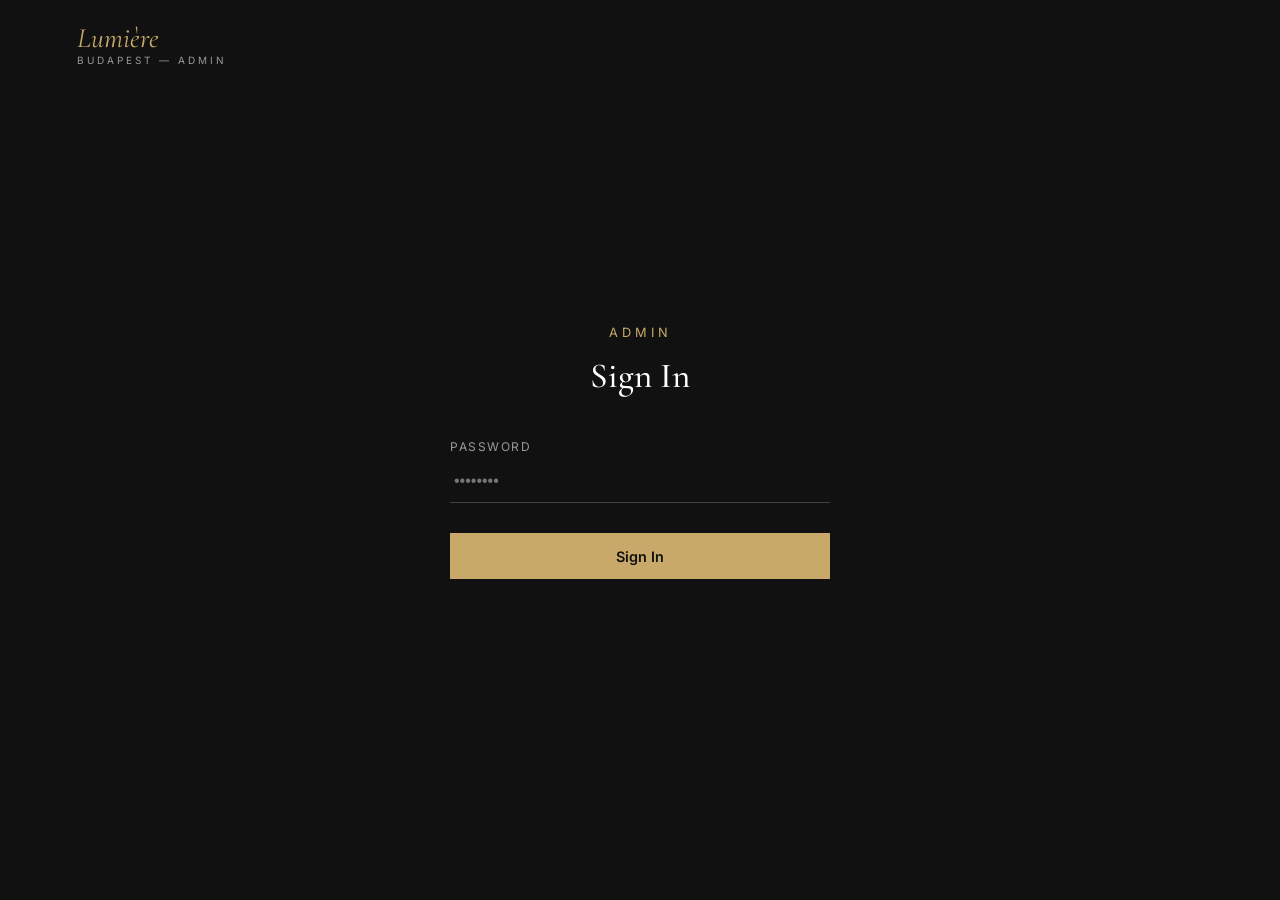
<file: admin.html>
<!DOCTYPE html>
<html lang="en">

<head>

    <meta charset="UTF-8">

    <meta name="viewport"
          content="width=device-width, initial-scale=1.0">

    <title>Admin | Lumière Budapest</title>

    <meta name="robots" content="noindex, nofollow">

    <link rel="preconnect"
          href="https://fonts.googleapis.com">

    <link rel="preconnect"
          href="https://fonts.gstatic.com"
          crossorigin>

    <link href="https://fonts.googleapis.com/css2?family=Cormorant+Garamond:wght@300;400;500;600;700&family=Inter:wght@300;400;500;600;700&display=swap"
          rel="stylesheet">

    <link rel="stylesheet" href="css/admin.css">

    <link rel="icon" type="image/svg+xml" href="assets/favicon.svg">

</head>

<body>

<header class="admin-header">

    <a href="index.html" class="admin-logo">
        <span class="logo-script">Lumière</span>
        <span class="logo-city">Budapest — Admin</span>
    </a>

    <button class="btn-secondary" id="logoutBtn" hidden>Log Out</button>

</header>

<nav class="admin-tabs" id="adminTabs" hidden>
    <button class="admin-tab active" data-tab="galleries">Galleries</button>
    <button class="admin-tab" data-tab="portfolio">Portfolio</button>
</nav>


<!-- ===========================
     LOGIN VIEW
=========================== -->

<section class="login-view" id="loginView">

    <div class="login-box">

        <span class="eyebrow">Admin</span>

        <h1>Sign In</h1>

        <form id="loginForm">

            <label for="adminPassword">Password</label>
            <input type="password" id="adminPassword" name="adminPassword" placeholder="••••••••" required autocomplete="off">

            <button type="submit" class="btn-primary">Sign In</button>

            <p class="login-status" id="loginStatus"></p>

        </form>

    </div>

</section>


<!-- ===========================
     DASHBOARD VIEW
=========================== -->

<section class="dashboard-view" id="dashboardView" hidden>

    <div class="dashboard-topbar">

        <h1>Galleries</h1>

        <button class="btn-primary" id="newGalleryBtn">+ New Gallery</button>

    </div>

    <div class="galleries-table-wrap">

        <table class="galleries-table" id="galleriesTable">

            <thead>
                <tr>
                    <th>Customer</th>
                    <th>Gallery</th>
                    <th>Type</th>
                    <th>Status</th>
                    <th>Photos</th>
                    <th>Selected</th>
                    <th>Expires</th>
                </tr>
            </thead>

            <tbody id="galleriesTableBody">
                <!-- JS-ből töltődik -->
            </tbody>

        </table>

        <div class="galleries-empty" id="galleriesEmpty" hidden>
            No galleries yet — create your first one above.
        </div>

    </div>


    <!-- Galéria részletek / fotófeltöltés panel -->
    <div class="gallery-detail" id="galleryDetail" hidden>

        <div class="detail-header">

            <div>
                <h2 id="detailGalleryName">—</h2>
                <span class="detail-meta" id="detailGalleryMeta"></span>
            </div>

            <button class="btn-secondary" id="closeDetailBtn">Close</button>

        </div>

        <div class="upload-box">

            <label for="photoUploadInput" class="upload-label">
                <span id="uploadLabelText">Click to choose photos, or drag & drop here</span>
            </label>
            <input type="file" id="photoUploadInput" multiple accept="image/jpeg,image/png,image/webp" hidden>

            <button class="btn-primary" id="uploadBtn" disabled>Upload Photos</button>

            <p class="upload-status" id="uploadStatus"></p>

        </div>

        <div class="detail-photos-grid" id="detailPhotosGrid">
            <!-- JS-ből töltődik -->
        </div>

    </div>

</section>


<!-- ===========================
     PORTFOLIO VIEW
=========================== -->

<section class="dashboard-view" id="portfolioView" hidden>

    <div class="dashboard-topbar">

        <h1>Portfolio</h1>

        <div class="topbar-actions">
            <label class="btn-primary file-btn">
                + Standalone Photo
                <input type="file" id="standaloneUploadInput" multiple accept="image/jpeg,image/png,image/webp" hidden>
            </label>
            <button class="btn-primary" id="newAlbumBtn">+ New Album</button>
        </div>

    </div>

    <p class="upload-status" id="standaloneUploadStatus"></p>

    <h2 class="portfolio-subheading">Standalone Photos</h2>
    <p class="portfolio-subtext">These appear directly on the public Portfolio page, not inside any album.</p>

    <div class="portfolio-photos-grid" id="standalonePhotosGrid">
        <!-- JS-ből töltődik -->
    </div>


    <h2 class="portfolio-subheading">Albums <span class="optional-tag">(optional)</span></h2>

    <div class="albums-table-wrap">

        <table class="galleries-table" id="albumsTable">

            <thead>
                <tr>
                    <th></th>
                    <th>Title</th>
                    <th>Location</th>
                    <th>Category</th>
                    <th>Photos</th>
                    <th>Status</th>
                    <th></th>
                </tr>
            </thead>

            <tbody id="albumsTableBody">
                <!-- JS-ből töltődik -->
            </tbody>

        </table>

        <div class="galleries-empty" id="albumsEmpty" hidden>
            No albums yet — creating one is optional.
        </div>

    </div>


    <!-- Album részletek panel -->
    <div class="gallery-detail" id="albumDetail" hidden>

        <div class="detail-header">

            <div>
                <h2 id="albumDetailName">—</h2>
                <span class="detail-meta" id="albumDetailMeta"></span>
            </div>

            <div class="detail-header-actions">
                <button class="btn-secondary" id="editAlbumBtn">Edit Details</button>
                <button class="btn-secondary" id="closeAlbumDetailBtn">Close</button>
            </div>

        </div>

        <div class="upload-box">

            <label for="albumPhotoUploadInput" class="upload-label">
                <span id="albumUploadLabelText">Click to choose photos, or drag & drop here</span>
            </label>
            <input type="file" id="albumPhotoUploadInput" multiple accept="image/jpeg,image/png,image/webp" hidden>

            <button class="btn-primary" id="albumUploadBtn" disabled>Upload Photos</button>

            <p class="upload-status" id="albumUploadStatus"></p>

        </div>

        <div class="portfolio-photos-grid" id="albumPhotosGrid">
            <!-- JS-ből töltődik -->
        </div>

    </div>

</section>


<!-- ===========================
     NEW / EDIT ALBUM MODAL
=========================== -->

<div class="modal-overlay" id="albumFormModal" hidden>

    <div class="modal-box">

        <h2 id="albumFormTitle">New Album</h2>

        <form id="albumForm">

            <input type="hidden" id="albumFormId">

            <label for="albumTitle">Title *</label>
            <input type="text" id="albumTitle" required placeholder="e.g. Suzuki GS500 — Budapest">

            <label for="albumLocation">Location</label>
            <input type="text" id="albumLocation" placeholder="e.g. Buda Castle">

            <label for="albumDate">Date</label>
            <input type="date" id="albumDate">

            <label for="albumCategory">Category</label>
            <input type="text" id="albumCategory" placeholder="e.g. Motorcycle, Portrait, City Tour">

            <label for="albumDescription">Description</label>
            <input type="text" id="albumDescription" placeholder="Short description">

            <label class="checkbox-label">
                <input type="checkbox" id="albumPublished">
                Published (visible on the public site)
            </label>

            <div class="modal-actions">
                <button type="button" class="btn-secondary" id="cancelAlbumFormBtn">Cancel</button>
                <button type="submit" class="btn-primary" id="albumFormSubmitBtn">Create Album</button>
            </div>

            <p class="modal-status" id="albumFormStatus"></p>

        </form>

    </div>

</div>


<!-- ===========================
     NEW GALLERY MODAL
=========================== -->

<div class="modal-overlay" id="newGalleryModal" hidden>

    <div class="modal-box">

        <h2>New Gallery</h2>

        <form id="newGalleryForm">

            <label for="customerName">Customer Name *</label>
            <input type="text" id="customerName" required>

            <label for="customerEmail">Customer Email</label>
            <input type="email" id="customerEmail">

            <label for="galleryName">Gallery Name *</label>
            <input type="text" id="galleryName" required placeholder="e.g. Ducati Session — Budapest">

            <label for="galleryType">Gallery Type *</label>
            <select id="galleryType" required>
                <option value="selection">Selection (client picks favorites)</option>
                <option value="final">Final (ready-to-download photos)</option>
            </select>

            <label for="expiryDays">Expires After (days)</label>
            <input type="number" id="expiryDays" min="1" placeholder="Default: 3">

            <div class="modal-actions">
                <button type="button" class="btn-secondary" id="cancelNewGalleryBtn">Cancel</button>
                <button type="submit" class="btn-primary">Create Gallery</button>
            </div>

            <p class="modal-status" id="newGalleryStatus"></p>

        </form>

    </div>

</div>


<!-- ===========================
     GALÉRIA LÉTREHOZVA — hozzáférési adatok (csak egyszer látszik)
=========================== -->

<div class="modal-overlay" id="accessInfoModal" hidden>

    <div class="modal-box">

        <h2>Gallery Created 🎉</h2>

        <p class="modal-note">
            Save this now — the password won't be shown again.
        </p>

        <div class="access-info-row">
            <span class="access-info-label">Gallery URL</span>
            <div class="access-info-value">
                <code id="accessInfoUrl"></code>
                <button class="copy-btn" data-copy-target="accessInfoUrl">Copy</button>
            </div>
        </div>

        <div class="access-info-row">
            <span class="access-info-label">Password</span>
            <div class="access-info-value">
                <code id="accessInfoPassword"></code>
                <button class="copy-btn" data-copy-target="accessInfoPassword">Copy</button>
            </div>
        </div>

        <button class="btn-primary" id="closeAccessInfoBtn">Done</button>

    </div>

</div>

<script src="js/admin.js"></script>

</body>

</html>
</file>
<file: css/admin.css>
/* ==========================================
   LUMIÈRE BUDAPEST — admin.css
========================================== */

*{margin:0;padding:0;box-sizing:border-box}

/* Biztosítjuk, hogy a "hidden" attribútum MINDIG elrejtse az elemet,
   még akkor is, ha az adott class külön display-t állít be
   (pl. .modal-overlay { display:flex }) — enélkül a modal ablakok
   rögtön látszódnának betöltéskor. */
[hidden]{
    display:none !important;
}

body{
    font-family:"Inter",sans-serif;
    background:#111;
    color:#fff;
    min-height:100vh;
}
img{display:block;max-width:100%}
a{text-decoration:none;color:inherit}
button{font-family:inherit;cursor:pointer;background:none;border:none;appearance:none}

/* HEADER */
.admin-header{
    display:flex;
    justify-content:space-between;
    align-items:center;
    padding:24px 6% 0;
    border-bottom:none;
}
.admin-logo{display:inline-flex;flex-direction:column}

/* TABS */
.admin-tabs{
    display:flex;
    gap:4px;
    padding:20px 6% 0;
    border-bottom:1px solid rgba(255,255,255,.08);
    margin-bottom:0;
}
.admin-tab{
    background:none;
    border:none;
    color:#999;
    padding:12px 20px;
    font-size:.9rem;
    letter-spacing:.5px;
    border-bottom:2px solid transparent;
    transition:.25s;
}
.admin-tab:hover{color:#fff}
.admin-tab.active{
    color:#C8A96A;
    border-bottom-color:#C8A96A;
}
.logo-script{
    font-family:"Cormorant Garamond",serif;
    font-style:italic;
    font-size:28px;
    color:#C8A96A;
    line-height:1;
}
.logo-city{
    letter-spacing:3px;
    text-transform:uppercase;
    font-size:10px;
    margin-top:2px;
    color:#999;
}

/* SHARED */
.eyebrow{
    display:block;
    color:#C8A96A;
    letter-spacing:4px;
    text-transform:uppercase;
    font-size:.8rem;
    margin-bottom:14px;
}
.btn-primary,.btn-secondary{
    display:inline-flex;
    align-items:center;
    justify-content:center;
    min-width:140px;
    height:46px;
    padding:0 20px;
    border:1px solid #C8A96A;
    font-weight:600;
    font-size:.9rem;
    transition:.35s;
    white-space:nowrap;
}
.btn-primary{background:#C8A96A;color:#111}
.btn-primary:hover{background:transparent;color:#fff;transform:translateY(-4px)}
.btn-primary:disabled{opacity:.4;cursor:not-allowed}
.btn-primary:disabled:hover{transform:none}
.btn-secondary{color:#fff}
.btn-secondary:hover{background:#C8A96A;color:#111;transform:translateY(-4px)}

/* LOGIN VIEW */
.login-view{
    min-height:calc(100vh - 90px);
    display:flex;
    align-items:center;
    justify-content:center;
    padding:40px 24px;
}
.login-box{width:100%;max-width:380px;text-align:center}
.login-box h1{
    font-family:"Cormorant Garamond",serif;
    font-weight:500;
    font-size:2.2rem;
    margin-bottom:32px;
}
#loginForm{display:flex;flex-direction:column;gap:6px;text-align:left}
#loginForm label{
    font-size:.75rem;letter-spacing:1.5px;text-transform:uppercase;color:#999;margin-top:10px;
}
#loginForm input{
    background:transparent;border:none;border-bottom:1px solid rgba(255,255,255,.2);
    color:#fff;padding:12px 4px;font-size:1rem;transition:.3s;
}
#loginForm input:focus{outline:none;border-bottom-color:#C8A96A}
#loginForm .btn-primary{margin-top:24px}
.login-status{min-height:20px;font-size:.85rem;margin-top:12px;color:#e06666}

/* DASHBOARD */
.dashboard-view{padding:40px 6% 100px}
.dashboard-topbar{
    display:flex;justify-content:space-between;align-items:center;
    margin-bottom:30px;flex-wrap:wrap;gap:16px;
}
.dashboard-topbar h1{
    font-family:"Cormorant Garamond",serif;font-weight:500;font-size:2rem;
}

.galleries-table-wrap{
    overflow-x:auto;
    border:1px solid rgba(255,255,255,.08);
}
.galleries-table{
    width:100%;
    border-collapse:collapse;
    min-width:700px;
}
.galleries-table th{
    text-align:left;
    font-size:.75rem;
    letter-spacing:1px;
    text-transform:uppercase;
    color:#999;
    padding:16px 18px;
    border-bottom:1px solid rgba(255,255,255,.08);
    background:rgba(255,255,255,.02);
}
.galleries-table td{
    padding:16px 18px;
    border-bottom:1px solid rgba(255,255,255,.06);
    font-size:.9rem;
}
.galleries-table tbody tr{
    cursor:pointer;
    transition:.2s;
}
.galleries-table tbody tr:hover{
    background:rgba(200,169,106,.06);
}
.status-badge{
    display:inline-block;
    padding:4px 10px;
    font-size:.72rem;
    letter-spacing:.5px;
    text-transform:uppercase;
    border:1px solid;
}
.status-active{color:#8fd19e;border-color:#8fd19e}
.status-finalized{color:#C8A96A;border-color:#C8A96A}
.status-expired{color:#888;border-color:#555}

.galleries-empty{
    padding:60px 20px;
    text-align:center;
    color:#888;
}

/* GALLERY DETAIL PANEL */
.gallery-detail{
    margin-top:40px;
    border:1px solid rgba(255,255,255,.08);
    padding:30px;
}
.detail-header{
    display:flex;
    justify-content:space-between;
    align-items:flex-start;
    margin-bottom:26px;
    flex-wrap:wrap;
    gap:14px;
}
.detail-header h2{
    font-family:"Cormorant Garamond",serif;
    font-weight:500;
    font-size:1.6rem;
}
.detail-meta{
    display:block;
    margin-top:6px;
    font-size:.85rem;
    color:#999;
}

.upload-box{
    display:flex;
    align-items:center;
    gap:16px;
    flex-wrap:wrap;
    padding:20px;
    border:1px dashed rgba(200,169,106,.4);
    margin-bottom:30px;
}
.upload-label{
    flex:1;
    min-width:220px;
    cursor:pointer;
    color:#ccc;
    font-size:.9rem;
}
.upload-label:hover{color:#C8A96A}
.upload-status{
    width:100%;
    font-size:.85rem;
    color:#C8A96A;
    min-height:18px;
}

.detail-photos-grid{
    display:grid;
    grid-template-columns:repeat(auto-fill,minmax(160px,1fr));
    gap:12px;
}
.detail-photo{
    aspect-ratio:1;
    overflow:hidden;
    background:#1a1a1a;
    position:relative;
    border:2px solid transparent;
    transition:.25s;
}
.detail-photo.is-selected{
    border-color:#C8A96A;
}
.detail-photo-badge{
    position:absolute;
    top:8px;
    right:8px;
    width:24px;
    height:24px;
    border-radius:50%;
    background:#C8A96A;
    display:flex;
    align-items:center;
    justify-content:center;
}
.detail-photo-badge svg{
    width:14px;
    height:14px;
    stroke:#111;
}
.detail-photo img{
    width:100%;height:100%;object-fit:cover;
}
.detail-photo .filename{
    position:absolute;
    bottom:0;left:0;right:0;
    padding:6px 8px;
    background:rgba(0,0,0,.65);
    font-size:.68rem;
    white-space:nowrap;
    overflow:hidden;
    text-overflow:ellipsis;
}

/* MODAL */
.modal-overlay{
    position:fixed;
    inset:0;
    background:rgba(8,8,8,.85);
    display:flex;
    align-items:center;
    justify-content:center;
    z-index:2000;
    padding:20px;
}
.modal-box{
    background:#161616;
    border:1px solid rgba(255,255,255,.1);
    width:100%;
    max-width:460px;
    padding:36px;
}
.modal-box h2{
    font-family:"Cormorant Garamond",serif;
    font-weight:500;
    font-size:1.7rem;
    margin-bottom:22px;
}
.modal-note{
    font-size:.85rem;
    color:#C8A96A;
    margin-bottom:24px;
}
#newGalleryForm{display:flex;flex-direction:column;gap:4px}
#newGalleryForm label{
    font-size:.72rem;letter-spacing:1px;text-transform:uppercase;color:#999;margin-top:12px;
}
#newGalleryForm input,
#newGalleryForm select{
    background:transparent;border:none;border-bottom:1px solid rgba(255,255,255,.2);
    color:#fff;padding:10px 4px;font-size:.95rem;font-family:inherit;
}
#newGalleryForm select option{background:#111;color:#fff}
#newGalleryForm input:focus,
#newGalleryForm select:focus{outline:none;border-bottom-color:#C8A96A}
.modal-actions{
    display:flex;
    gap:12px;
    margin-top:26px;
}
.modal-actions .btn-primary,
.modal-actions .btn-secondary{
    flex:1;
    min-width:auto;
}
.modal-status{
    min-height:20px;
    font-size:.85rem;
    color:#e06666;
    margin-top:12px;
}

.access-info-row{margin-bottom:20px}
.access-info-label{
    display:block;
    font-size:.72rem;
    letter-spacing:1px;
    text-transform:uppercase;
    color:#999;
    margin-bottom:6px;
}
.access-info-value{
    display:flex;
    align-items:center;
    gap:10px;
    background:rgba(255,255,255,.04);
    padding:10px 14px;
}
.access-info-value code{
    flex:1;
    font-size:.85rem;
    color:#C8A96A;
    word-break:break-all;
}
.copy-btn{
    background:none;
    border:1px solid rgba(255,255,255,.2);
    color:#fff;
    padding:6px 12px;
    font-size:.75rem;
    transition:.3s;
    white-space:nowrap;
}
.copy-btn:hover{border-color:#C8A96A;color:#C8A96A}
#accessInfoModal .btn-primary{width:100%;margin-top:10px}

@media(max-width:700px){
.dashboard-view{padding:30px 5% 80px}
.modal-box{padding:26px}
}

/* PORTFOLIO VIEW */
.topbar-actions{
    display:flex;
    gap:12px;
    flex-wrap:wrap;
}
.file-btn{
    display:inline-flex;
    align-items:center;
    justify-content:center;
    cursor:pointer;
}
.portfolio-subheading{
    font-family:"Cormorant Garamond",serif;
    font-weight:500;
    font-size:1.4rem;
    margin:44px 0 6px;
}
.portfolio-subtext{
    color:#888;
    font-size:.85rem;
    margin-bottom:20px;
}
.optional-tag{
    color:#888;
    font-weight:400;
    font-size:.9rem;
}

.portfolio-photos-grid{
    display:grid;
    grid-template-columns:repeat(auto-fill,minmax(170px,1fr));
    gap:14px;
}
.portfolio-photo-item{
    position:relative;
    aspect-ratio:1;
    overflow:hidden;
    background:#1a1a1a;
    border:2px solid transparent;
}
.portfolio-photo-item.is-unpublished{
    opacity:.45;
}
.portfolio-photo-item img{
    width:100%;
    height:100%;
    object-fit:cover;
}
.portfolio-photo-controls{
    position:absolute;
    inset:0;
    background:rgba(0,0,0,.55);
    display:flex;
    flex-direction:column;
    align-items:center;
    justify-content:center;
    gap:6px;
    opacity:0;
    transition:.2s;
}
.portfolio-photo-item:hover .portfolio-photo-controls{
    opacity:1;
}
.photo-ctrl-row{
    display:flex;
    gap:6px;
}
.photo-ctrl-btn{
    background:rgba(255,255,255,.1);
    border:1px solid rgba(255,255,255,.3);
    color:#fff;
    width:30px;
    height:30px;
    display:flex;
    align-items:center;
    justify-content:center;
    font-size:.85rem;
    transition:.2s;
}
.photo-ctrl-btn:hover{border-color:#C8A96A;color:#C8A96A}
.photo-ctrl-btn.danger:hover{border-color:#e06666;color:#e06666}
.photo-ctrl-btn.active{background:#C8A96A;color:#111;border-color:#C8A96A}

/* ALBUMS TABLE */
.albums-table-wrap{
    overflow-x:auto;
    border:1px solid rgba(255,255,255,.08);
}
.album-cover-cell{
    width:50px;
}
.album-cover-cell img{
    width:44px;
    height:44px;
    object-fit:cover;
}
.album-row-actions{
    display:flex;
    gap:8px;
}
.album-row-actions button{
    background:none;
    border:1px solid rgba(255,255,255,.2);
    color:#fff;
    padding:5px 10px;
    font-size:.75rem;
    transition:.2s;
}
.album-row-actions button:hover{border-color:#C8A96A;color:#C8A96A}
.album-row-actions button.danger:hover{border-color:#e06666;color:#e06666}

.detail-header-actions{
    display:flex;
    gap:10px;
}

.checkbox-label{
    display:flex !important;
    align-items:center;
    gap:8px;
    flex-direction:row !important;
    margin-top:18px !important;
    font-size:.85rem !important;
    letter-spacing:0 !important;
    text-transform:none !important;
    color:#ccc !important;
    cursor:pointer;
}
.checkbox-label input{
    width:auto !important;
    accent-color:#C8A96A;
}
</file>
